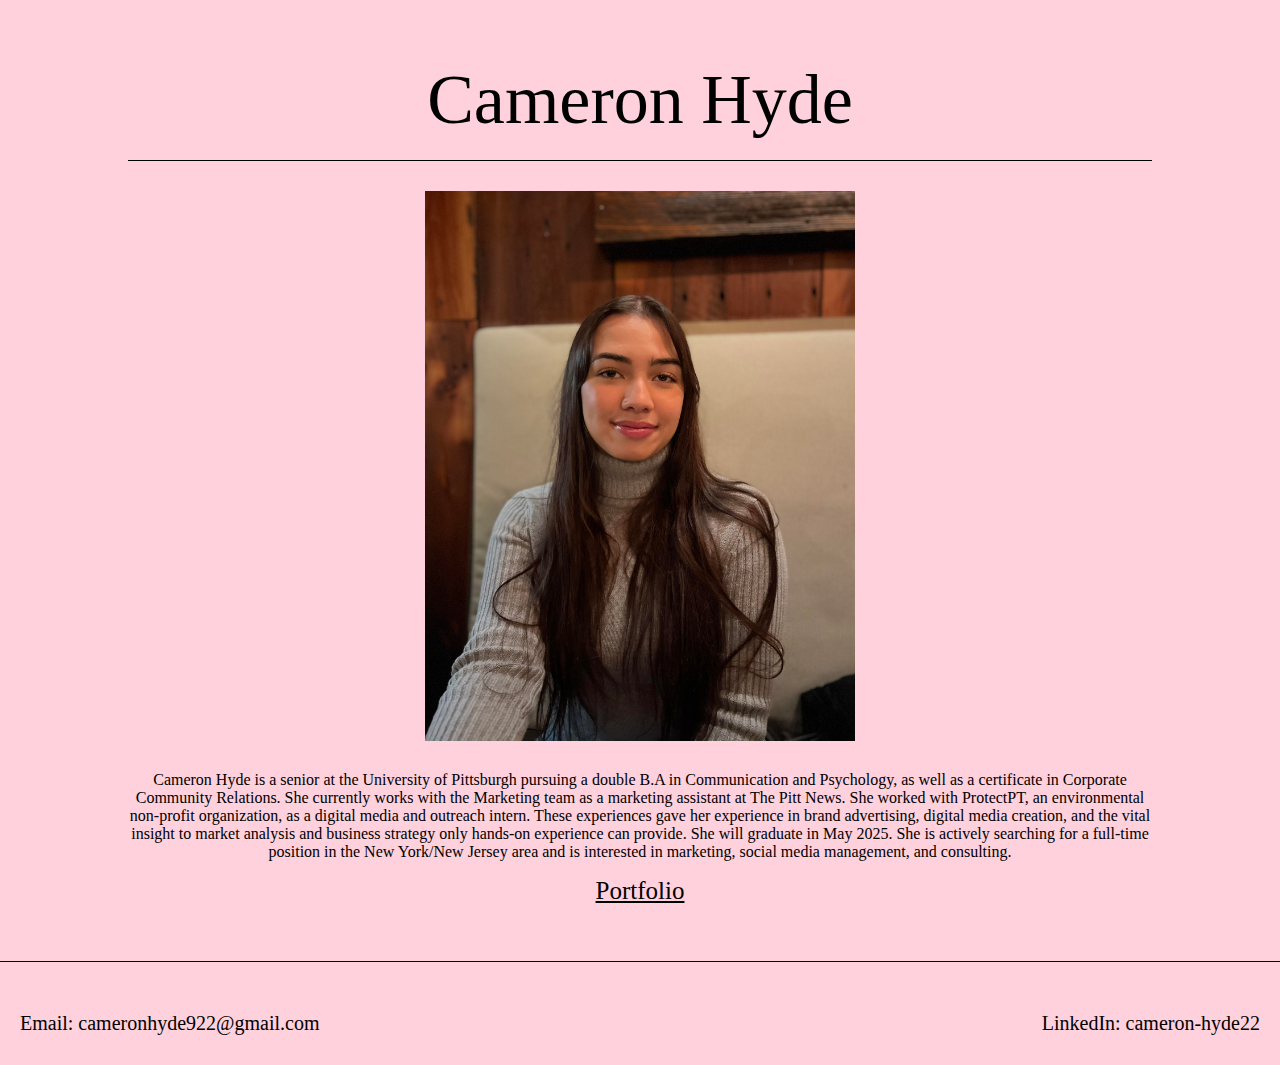
<file: CSS/index.html>
<html>
    <head>
        <title>Cameron Hyde</title>
        <link href="styles.css" type="text/css" rel="stylesheet" />
    <style>
        body{
            background-color: #ffd1dc;
            margin: 0;
            font-family: 'Times New Roman', Times, serif;
        }

        .content-container {
            width: 80%;
            margin: 0 auto;
            background-color: #ffd1dc;
            padding: 20px;
        }

        header {
            background-color: #ffd1dc;
            padding-top: 40px;
            padding-bottom: 20px;
            text-align: center;
            font-size: 64px;
            color: #000000;
            top: 0;
            z-index: 1000;
            width: 100%;
            border-bottom: 1px solid #000000;
        }

        .header-content {
            display: flex;
            justify-content: space-between;
            align-items: center;
            margin: 0 10px;
        }

        header a {
            margin: 0;
            font-size: 70px;
            background-color: #ffd1dc;
            color: #000000;
            text-decoration: none;
        }

        header a:hover{
            text-decoration: underline;
        }

        img {
            width: 430px;
            height: 550px;
            display: block; 
            margin: 30 auto;
        }

         div {
            text-align: center;
         }

         ul {
            list-style-type: none;
            padding: 0;
         }

         ul a {
            text-decoration: underline;
            margin: 0 15px;
            font-size: 25px;
            color: #000000;
         }

         ul a:hover {
            text-decoration: underline;
         }

         footer {
            text-align: center;
            margin-top: 20px;
            padding: 10px 0;
            background-color:#ffd1dc;
            font-size: 20px;
            color: #000000; 
         }

         .footer-content {
            display: flex;
            justify-content: space-between;
            align-items: center;
            margin: 20 20px;
         }

         .footer-content .left {
            text-align: left;
            font-size: 20px;
         }

         .footer-content .right {
            text-align: right;
            font-size: 20px;
         }

         footer a {
            color: #ffd1dc;
            text-decoration: none;
         }

         hr {
            border: 0;
            height: 1px;
            background-color: #000000;
            margin: 20px 0;
         }
    </style>
 </head>
 <body>
    <div class="content-container">

        <header>
            <div class="header-content"></div>
            <a href="aboutme.html" target="_blank">Cameron Hyde</a>
        </header>

        <img src="../CSS/images/biopicture.jpg" alt="Cameron Hyde" width="430" height="550" align="center">
            <ul>
                <p> Cameron Hyde is a senior at the University of Pittsburgh pursuing a double B.A in Communication and Psychology, as well as a certificate in Corporate Community Relations.
                     She currently works with the Marketing team as a marketing assistant at The Pitt News. She worked with ProtectPT, an environmental non-profit organization, as a digital media and outreach intern. 
                     These experiences gave her experience in brand advertising, digital media creation, and the vital insight to market analysis and business strategy only hands-on experience can provide. She will graduate in May 2025. 
                     She is actively searching for a full-time position in the New York/New Jersey area and is interested in marketing, social media management, and consulting. 
                 </p>

                <a href="camportfolio.html" target="_blank">Portfolio</a>
             </ul>
    </div>

    <hr>

    <footer>
            <div class="footer-content"
                <span class="left">Email: cameronhyde922@gmail.com</span>
                <span class="right">LinkedIn: cameron-hyde22</span>
             </div>
    </footer>
    </body>
</html>
</file>
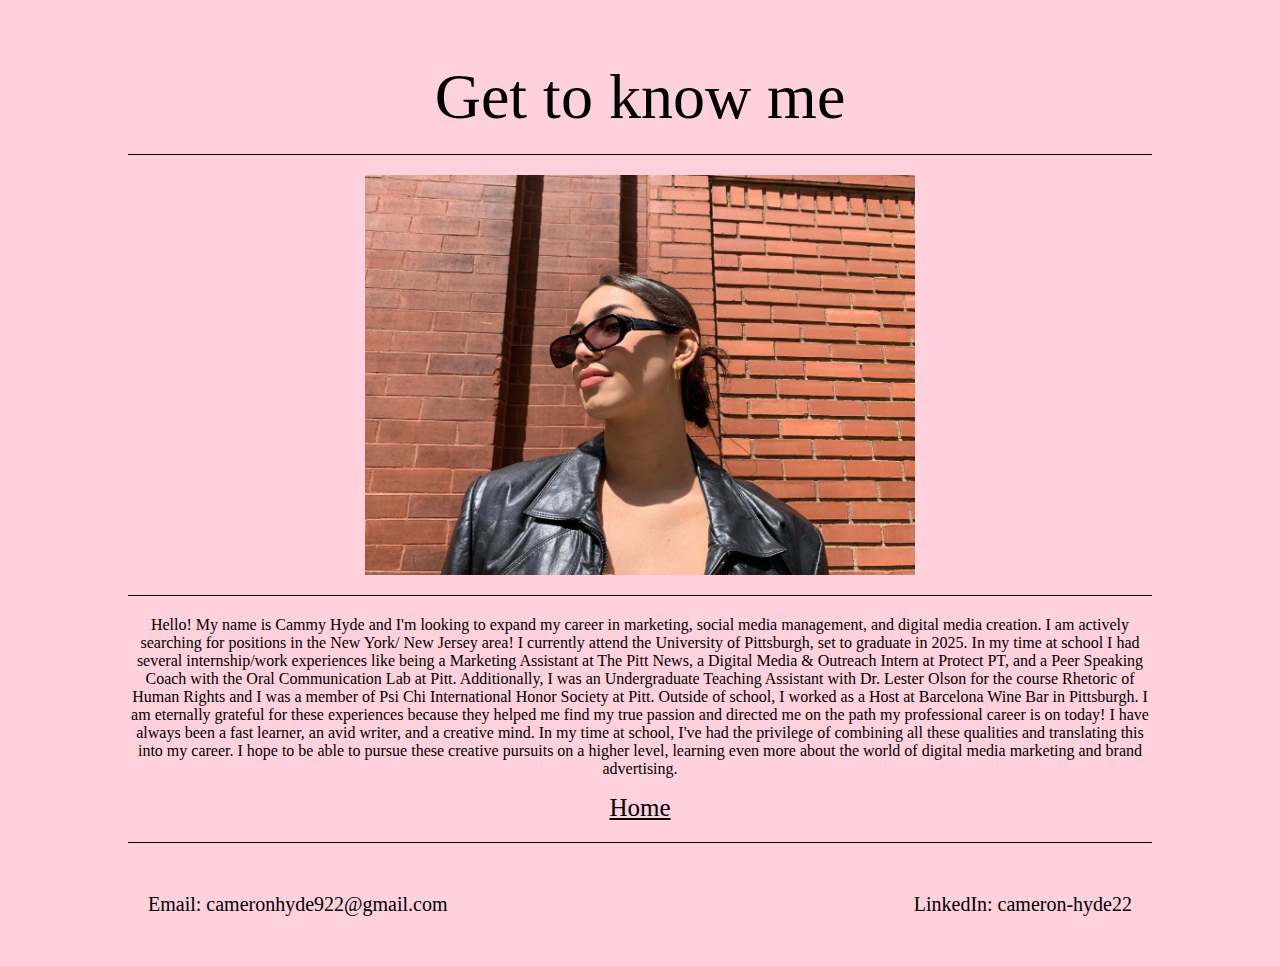
<file: CSS/aboutme.html>
<html>
    <head>
        <title>Cameron Hyde</title>
        <link href="styles.css" type="text/css" rel="stylesheet" />
        <style>
            body{
                background-color: #ffd1dc;
                margin: 0;
                font-family: 'Times New Roman', Times, serif;
            }
    
            .content-container {
                width: 80%;
                margin: 0 auto;
                background-color: #ffd1dc;
                padding: 20px;
            }
    
            header {
                background-color: #ffd1dc;
                padding-top: 40px;
                padding-bottom: 20px;
                text-align: center;
                font-size: 64px;
                color: #000000;
                top: 5;
                z-index: 1000;
                width: 100%;
                border-bottom: 1px solid #000000;
            }
    
            .header-content {
                display: flex;
                justify-content: space-between;
                align-items: center;
                margin: 0 10px;
            }
    
            header a {
                margin: 0;
                font-size: 64px;
                background-color: #ffd1dc;
                color: #000000;
                text-decoration: none;
            }
    
            header a:hover{
                text-decoration: underline;
            }
    
            img {
                width: 550px;
                height: 400px;
                display: block; 
                margin: 20 auto;
            }
    
             div {
                text-align: center;
             }
    
             ul {
                list-style-type: none;
                padding: 0;
             }
    
             ul a {
                text-decoration: underline;
                margin: 0 15px;
                font-size: 25px;
                color: #000000;
             }
    
             ul a:hover {
                text-decoration: underline;
             }
    
             footer {
                text-align: center;
                margin-top: 20px;
                padding: 10px 0;
                background-color:#ffd1dc;
                font-size: 20px;
                color: #000000; 
             }
    
             .footer-content {
                display: flex;
                justify-content: space-between;
                align-items: center;
                margin: 20 20px;
             }
    
             .footer-content .left {
                text-align: left;
                font-size: 20px;
             }
    
             .footer-content .right {
                text-align: right;
                font-size: 20px;
             }
    
             footer a {
                color: #ffd1dc;
                text-decoration: none;
             }
    
             hr {
                border: 0;
                height: 1px;
                background-color: #000000;
                margin: 20px 0;
             }

        </style>
    </head>
    <body>
        <div class="content-container">

            <header>
                <div class="header-content"></div>
                <span>Get to know me</span>
            </header>

        <img src="../CSS/images/aboutme.jpg" alt="Cameron Hyde" width="550" height="400">
        <hr>
            <p>Hello! My name is Cammy Hyde and I'm looking to expand my career in marketing, social media management, and digital media creation. I am actively searching for positions in the New York/ New Jersey area! 
                I currently attend the University of Pittsburgh, set to graduate in 2025. In my time at school I had several internship/work experiences like being a Marketing Assistant at The Pitt News, a Digital Media & Outreach Intern at Protect PT, and a Peer Speaking Coach with the Oral Communication Lab at Pitt. Additionally, I was an Undergraduate Teaching Assistant with Dr. Lester Olson for the course Rhetoric of Human Rights and I was a member of Psi Chi International Honor Society at Pitt. Outside of school, I worked as a Host at Barcelona Wine Bar in Pittsburgh. I am eternally grateful for these experiences because they helped me find my true passion and directed me on the path my professional career is on today!
                I have always been a fast learner, an avid writer, and a creative mind. In my time at school, I've had the privilege of combining all these qualities and translating this into my career. I hope to be able to pursue these creative pursuits on a higher level, learning even more about the world of digital media marketing and brand advertising.</p>

            <ul>
                <a href="index.html">Home</a>
            </ul>

     <hr>

            <footer>
                <div class="footer-content"
                    <span class="left">Email: cameronhyde922@gmail.com</span>
                    <span class="right">LinkedIn: cameron-hyde22</span>
                 </div>
        </footer>

         </div>
    </body>
</html>
</file>
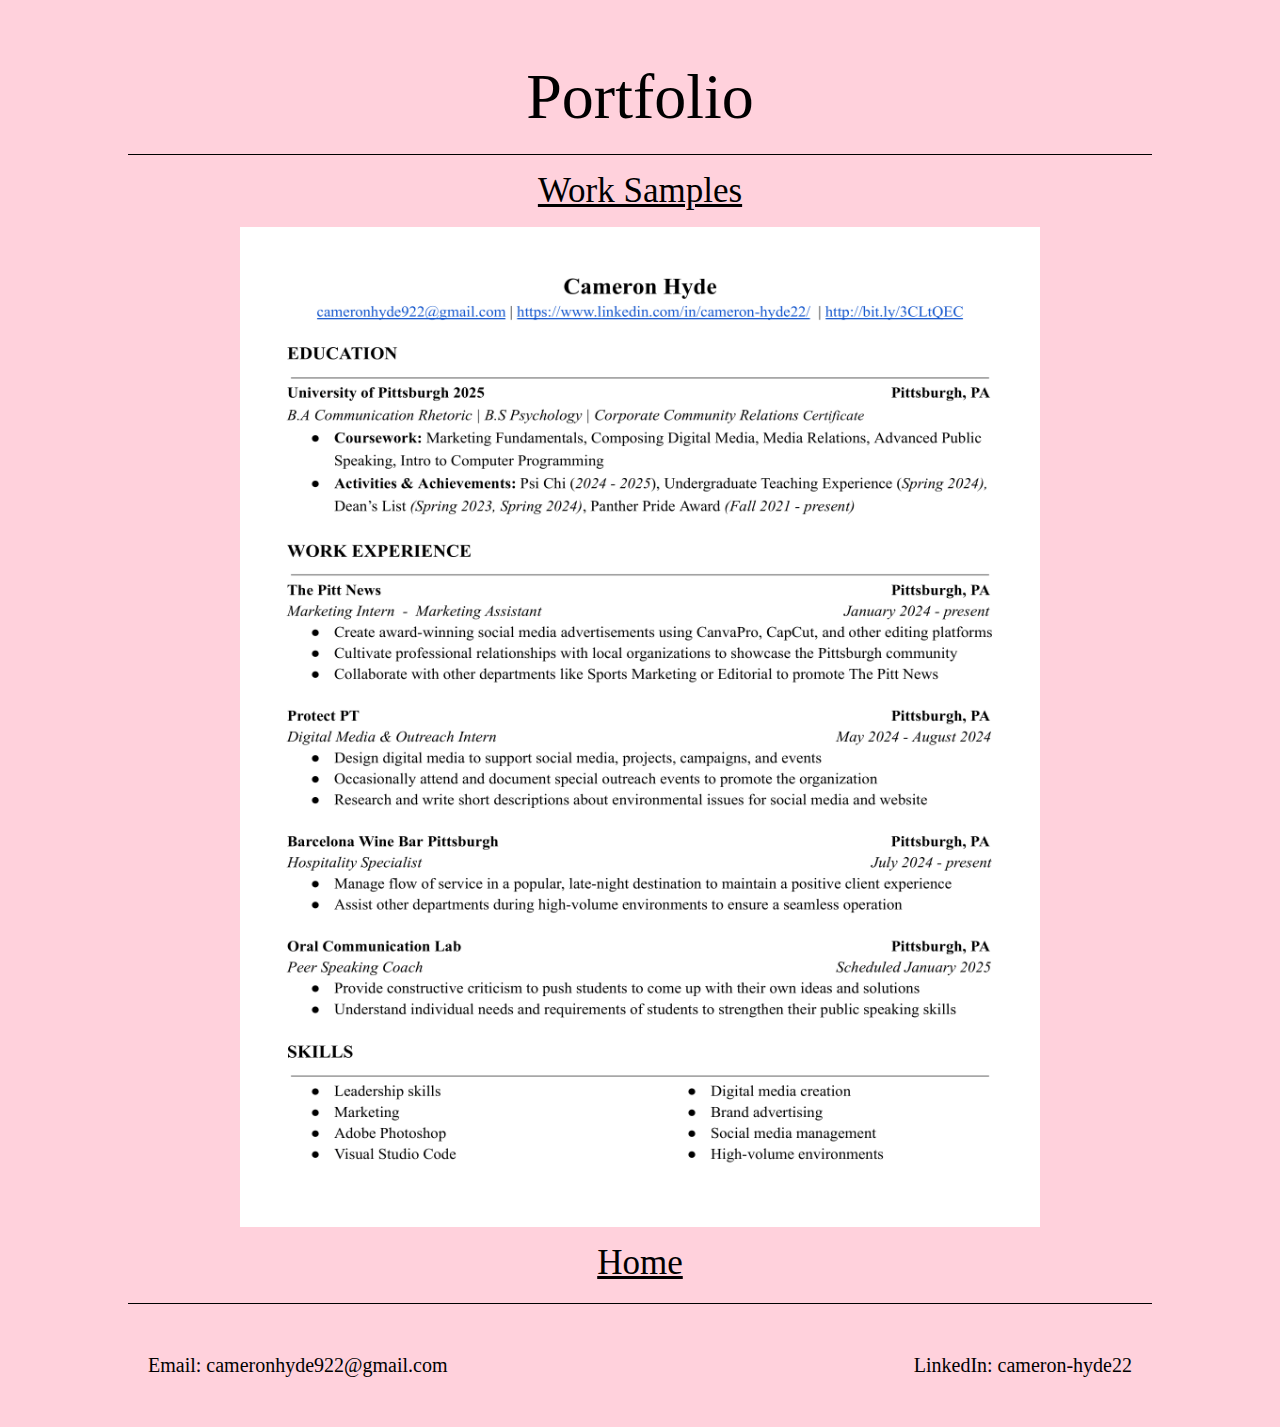
<file: CSS/camportfolio.html>
<html>
    <head>
        <title>Cameron Hyde</title>
        <link href="styles.css" type="text/css" rel="stylesheet" />
        <style>
            body{
                background-color: #ffd1dc;
                margin: 0;
                font-family: 'Times New Roman', Times, serif;
            }
    
            .content-container {
                width: 80%;
                margin: 0 auto;
                background-color: #ffd1dc;
                padding: 20px;
            }
    
            header {
                background-color: #ffd1dc;
                padding-top: 40px;
                padding-bottom: 20px;
                text-align: center;
                font-size: 64px;
                color: #000000;
                top: 0;
                z-index: 1000;
                width: 100%;
                border-bottom: 1px solid #000000;
            }
    
            .header-content {
                display: flex;
                justify-content: space-between;
                align-items: center;
                margin: 0 10px;
            }
    
            header a {
                margin: 0;
                font-size: 64px;
                background-color: #ffd1dc;
                color: #000000;
                text-decoration: none;
            }
    
            header a:hover{
                text-decoration: underline;
            }
    
            img {
                width: 800px;
                height: 1000px;
                display: block; 
                margin:0 auto;
            }
    
             div {
                text-align: center;
             }
    
             ul {
                list-style-type: none;
                padding: 0;
             }
    
             ul a {
                text-decoration: underline;
                margin: 0 15px;
                font-size: 35px;
                color: #000000;
             }
    
             ul a:hover {
                text-decoration: underline;
             }
    
             footer {
                text-align: center;
                margin-top: 20px;
                padding: 10px 0;
                background-color:#ffd1dc;
                font-size: 20px;
                color: #000000; 
             }
    
             .footer-content {
                display: flex;
                justify-content: space-between;
                align-items: center;
                margin: 20 20px;
             }
    
             .footer-content .left {
                text-align: left;
                font-size: 20px;
             }
    
             .footer-content .right {
                text-align: right;
                font-size: 20px;
             }
    
             footer a {
                color: #ffd1dc;
                text-decoration: none;
             }
    
             hr {
                border: 0;
                height: 1px;
                background-color: #000000;
                margin: 20px 0;
             }

        </style>
    </head>
    <body>
        <div class="content-container">

            <header>
                <div class="header-content"></div>
                <span>Portfolio</span>
            </header>
        
        <ul>
            <a href="Portfolio.pptx">Work Samples</a>
        </ul>

        <img src="../CSS/images/Cameron Hyde Resume-1.png" alt="Cameron Hyde" width="800" height="1000">

        <ul>
            <a href="index.html">Home</a>
        </ul>

 <hr>

        <footer>
            <div class="footer-content"
                <span class="left">Email: cameronhyde922@gmail.com</span>
                <span class="right">LinkedIn: cameron-hyde22</span>
             </div>
    </footer>

     </div>
</body>
</html>
</file>
<file: CSS/styles.css>
body{
    font-family: 'Times New Roman', Times, serif;
    background-color: #ffffff;}
h1, h2{
    color: #000;
}
</file>
